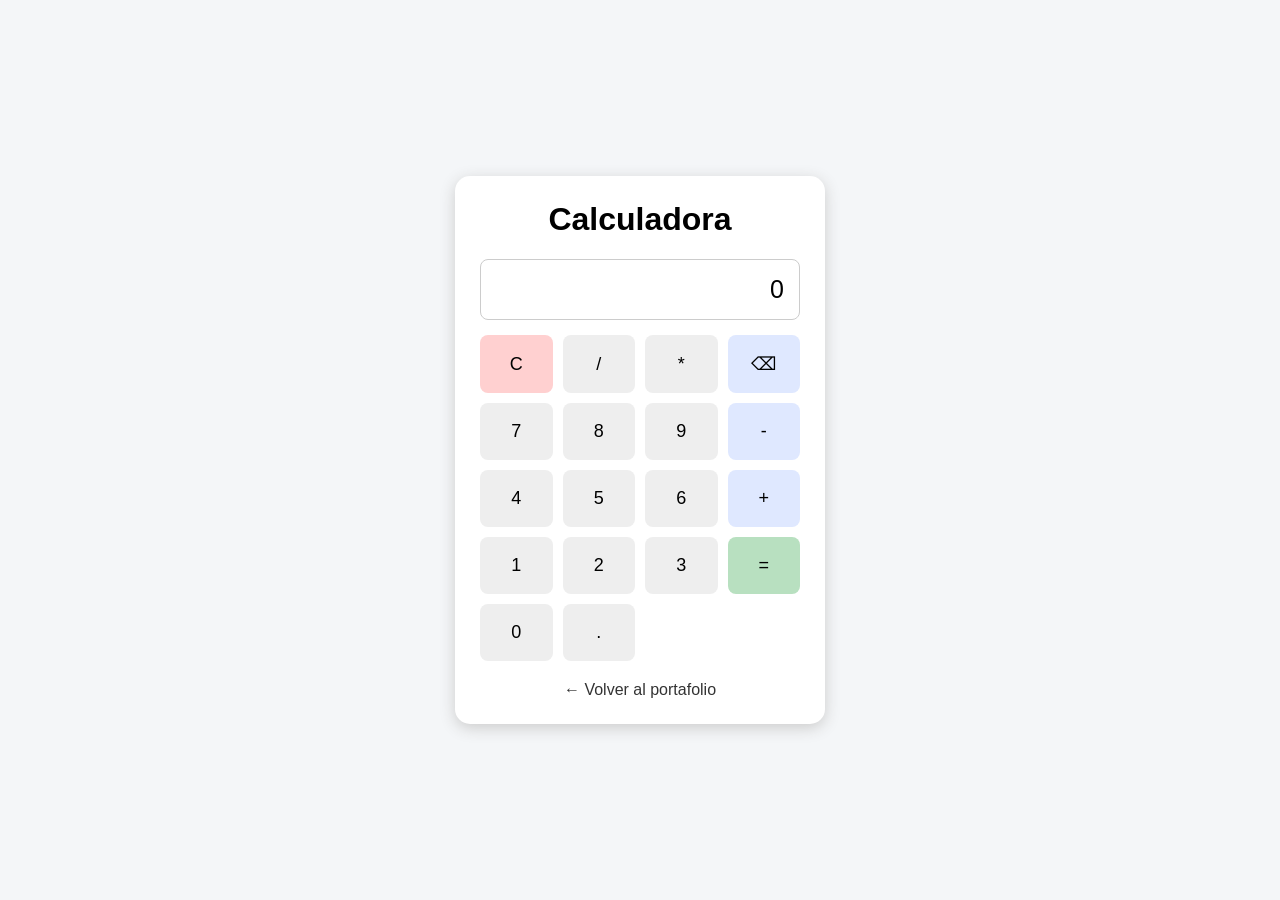
<file: proyectos/calculadora.html>
<!DOCTYPE html>
<html lang="es">

<head>
    <meta charset="UTF-8">
    <meta name="viewport" content="width=device-width, initial-scale=1.0">

    <title>Calculadora</title>

    <style>

        body {
            font-family: Arial, sans-serif;
            background-color: #f4f6f8;
            margin: 0;

            display: flex;
            justify-content: center;
            align-items: center;

            min-height: 100vh;
        }

        .calculadora {
            background-color: white;

            width: 320px;

            padding: 25px;

            border-radius: 15px;

            box-shadow: 0 4px 15px #cccccc;
        }

        h1 {
            text-align: center;
            margin-top: 0;
        }

        #pantalla {
            width: 100%;
            box-sizing: border-box;

            padding: 15px;

            font-size: 25px;

            text-align: right;

            margin-bottom: 15px;

            border: 1px solid #cccccc;

            border-radius: 8px;
        }

        .botones {
            display: grid;

            grid-template-columns: repeat(4, 1fr);

            gap: 10px;
        }

        button {
            padding: 18px;

            font-size: 18px;

            border: none;

            border-radius: 8px;

            cursor: pointer;

            background-color: #eeeeee;
        }

        button:hover {
            background-color: #dddddd;
        }

        .operador {
            background-color: #dfe8ff;
        }

        .igual {
            background-color: #b8e0c0;
        }

        .limpiar {
            background-color: #ffd0d0;
        }

        .volver {
            display: block;

            text-align: center;

            margin-top: 20px;

            text-decoration: none;

            color: #333333;
        }

    </style>
</head>

<body>

    <div class="calculadora">

        <h1>Calculadora</h1>

        <input type="text" id="pantalla" value="0" readonly>

        <div class="botones">

            <button class="limpiar" onclick="limpiar()">C</button>

            <button onclick="agregar('/')">/</button>

            <button onclick="agregar('*')">*</button>

            <button class="operador" onclick="borrar()">⌫</button>


            <button onclick="agregar('7')">7</button>

            <button onclick="agregar('8')">8</button>

            <button onclick="agregar('9')">9</button>

            <button class="operador" onclick="agregar('-')">-</button>


            <button onclick="agregar('4')">4</button>

            <button onclick="agregar('5')">5</button>

            <button onclick="agregar('6')">6</button>

            <button class="operador" onclick="agregar('+')">+</button>


            <button onclick="agregar('1')">1</button>

            <button onclick="agregar('2')">2</button>

            <button onclick="agregar('3')">3</button>

            <button class="igual" onclick="calcular()">=</button>


            <button onclick="agregar('0')">0</button>

            <button onclick="agregar('.')">.</button>

        </div>

        <a class="volver" href="../index.html">
            ← Volver al portafolio
        </a>

    </div>


    <script>

        let pantalla = document.getElementById("pantalla");


        function agregar(valor) {

            if (pantalla.value == "0") {

                pantalla.value = valor;

            } else {

                pantalla.value = pantalla.value + valor;

            }
        }


        function limpiar() {

            pantalla.value = "0";

        }


        function borrar() {

            pantalla.value = pantalla.value.slice(0, -1);

            if (pantalla.value == "") {

                pantalla.value = "0";

            }

        }


        function calcular() {

            try {

                let resultado = eval(pantalla.value);

                pantalla.value = resultado;

            } catch {

                pantalla.value = "Error";

            }

        }

    </script>

</body>

</html>
</file>
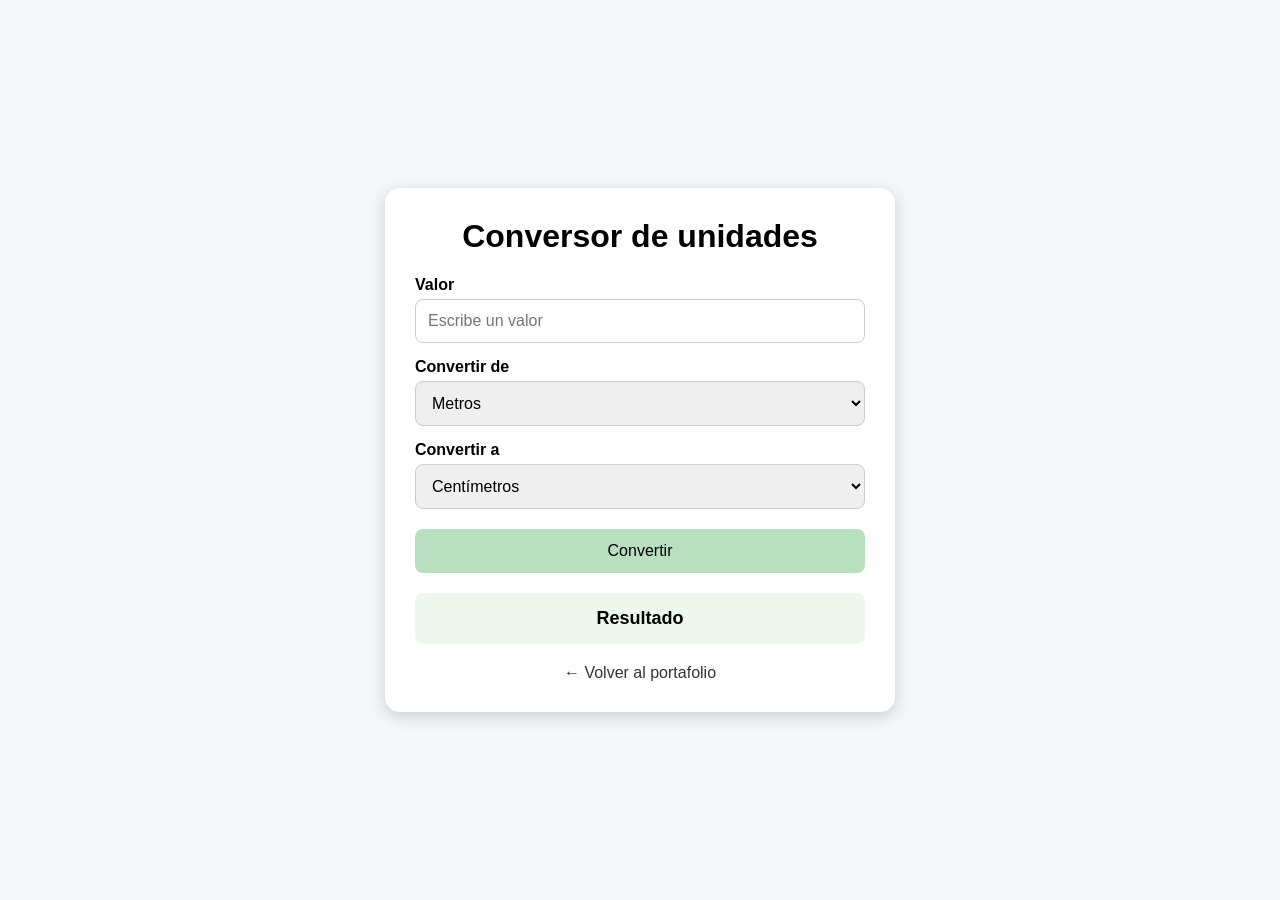
<file: proyectos/conversor.html>
<!DOCTYPE html>
<html lang="es">
<head>
<meta charset="UTF-8">
<meta name="viewport" content="width=device-width, initial-scale=1.0">

<title>Conversor de unidades</title>

<style>

body {
    font-family: Arial, sans-serif;
    background-color: #f4f6f8;
    margin: 0;
    min-height: 100vh;

    display: flex;
    justify-content: center;
    align-items: center;
}

.contenedor {
    background-color: white;
    width: 100%;
    max-width: 450px;

    padding: 30px;

    border-radius: 15px;

    box-shadow: 0 4px 15px #cccccc;
}

h1 {
    text-align: center;
    margin-top: 0;
}

label {
    display: block;
    margin-top: 15px;
    margin-bottom: 5px;
    font-weight: bold;
}

input,
select {
    width: 100%;
    box-sizing: border-box;

    padding: 12px;

    border: 1px solid #cccccc;
    border-radius: 8px;

    font-size: 16px;
}

button {
    width: 100%;

    margin-top: 20px;

    padding: 13px;

    border: none;
    border-radius: 8px;

    background-color: #b8e0c0;

    font-size: 16px;

    cursor: pointer;
}

button:hover {
    background-color: #9fd3a8;
}

.resultado {
    margin-top: 20px;

    padding: 15px;

    background-color: #eef7ee;

    border-radius: 8px;

    text-align: center;

    font-size: 18px;

    font-weight: bold;
}

.volver {
    display: block;

    text-align: center;

    margin-top: 20px;

    text-decoration: none;

    color: #333333;
}

</style>

</head>

<body>

<div class="contenedor">

    <h1>Conversor de unidades</h1>

    <label>Valor</label>

    <input type="number" id="valor" placeholder="Escribe un valor">

    <label>Convertir de</label>

    <select id="de">

        <option value="metros">Metros</option>

        <option value="centimetros">Centímetros</option>

        <option value="kilogramos">Kilogramos</option>

        <option value="gramos">Gramos</option>

        <option value="litros">Litros</option>

        <option value="mililitros">Mililitros</option>

    </select>

    <label>Convertir a</label>

    <select id="a">

        <option value="centimetros">Centímetros</option>

        <option value="metros">Metros</option>

        <option value="gramos">Gramos</option>

        <option value="kilogramos">Kilogramos</option>

        <option value="mililitros">Mililitros</option>

        <option value="litros">Litros</option>

    </select>

    <button onclick="convertir()">Convertir</button>

    <div class="resultado" id="resultado">
        Resultado
    </div>

    <a class="volver" href="../index.html">
        ← Volver al portafolio
    </a>

</div>

<script>

function convertir() {

    let valor = parseFloat(document.getElementById("valor").value);

    let de = document.getElementById("de").value;

    let a = document.getElementById("a").value;

    let resultado = document.getElementById("resultado");

    if (isNaN(valor)) {

        resultado.textContent = "Escribe un valor";

        return;
    }

    let convertido;

    if (de == "metros" && a == "centimetros") {

        convertido = valor * 100;

    } else if (de == "centimetros" && a == "metros") {

        convertido = valor / 100;

    } else if (de == "kilogramos" && a == "gramos") {

        convertido = valor * 1000;

    } else if (de == "gramos" && a == "kilogramos") {

        convertido = valor / 1000;

    } else if (de == "litros" && a == "mililitros") {

        convertido = valor * 1000;

    } else if (de == "mililitros" && a == "litros") {

        convertido = valor / 1000;

    } else if (de == a) {

        convertido = valor;

    } else {

        resultado.textContent = "No se puede realizar esta conversión";

        return;
    }

    resultado.textContent = "Resultado: " + convertido;

}

</script>

</body>
</html>
</file>
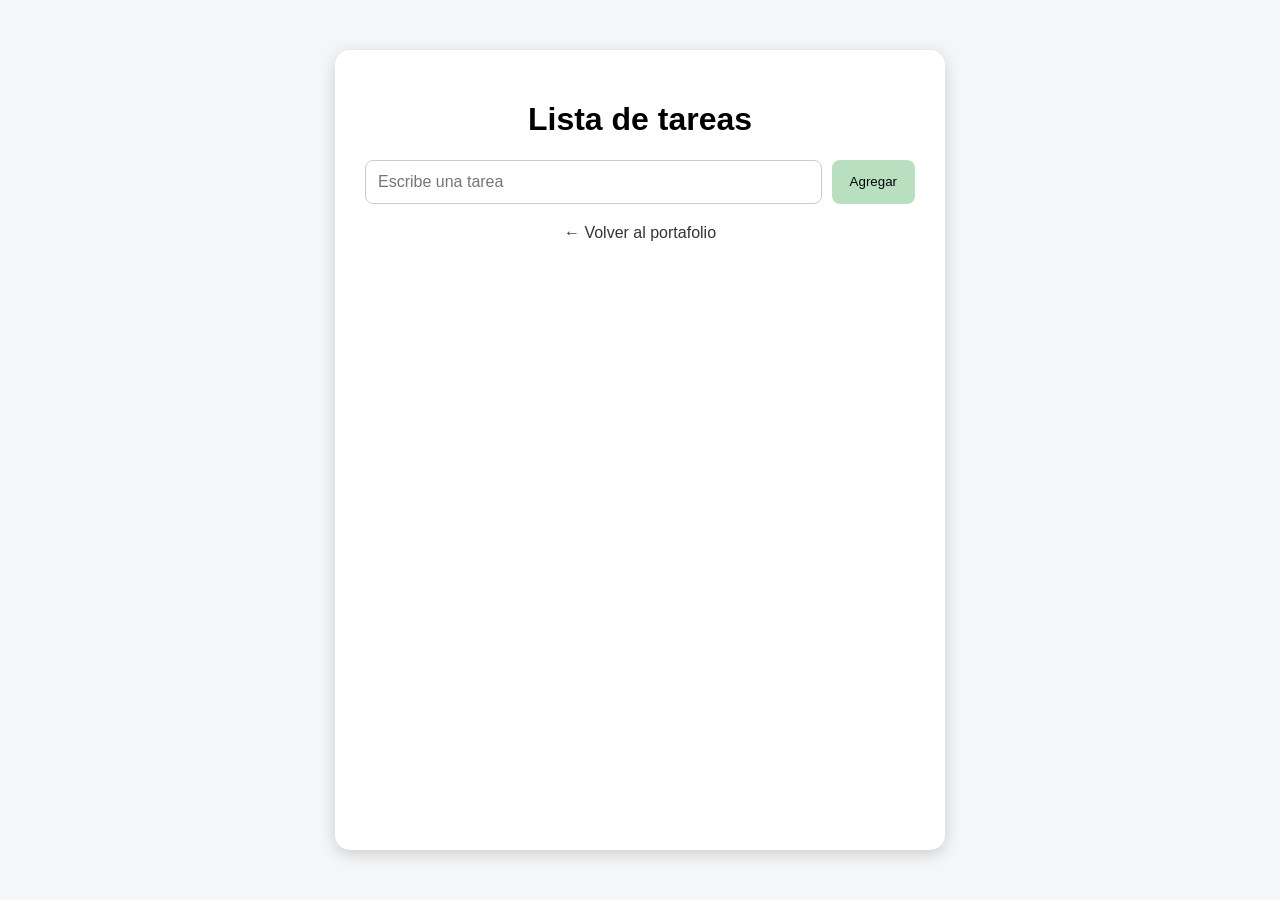
<file: proyectos/lista-tareas.html>
<!DOCTYPE html>
<html lang="es">

<head>

    <meta charset="UTF-8">

    <meta name="viewport" content="width=device-width, initial-scale=1.0">

    <title>Lista de tareas</title>

    <style>

        body {
            font-family: Arial, sans-serif;

            background-color: #f4f6f8;

            margin: 0;

            min-height: 100vh;

            display: flex;

            justify-content: center;

            padding: 50px 20px;

            box-sizing: border-box;
        }


        .contenedor {

            background-color: white;

            width: 100%;

            max-width: 550px;

            padding: 30px;

            border-radius: 15px;

            box-shadow: 0 4px 15px #cccccc;
        }


        h1 {

            text-align: center;

        }


        .formulario {

            display: flex;

            gap: 10px;
        }


        input[type="text"] {

            flex: 1;

            padding: 12px;

            border: 1px solid #cccccc;

            border-radius: 8px;

            font-size: 16px;
        }


        button {

            padding: 12px 18px;

            border: none;

            border-radius: 8px;

            cursor: pointer;

            background-color: #dddddd;
        }


        .agregar {

            background-color: #b8e0c0;

        }


        ul {

            list-style: none;

            padding: 0;
        }


        li {

            display: flex;

            align-items: center;

            gap: 10px;

            padding: 12px;

            margin: 8px 0;

            background-color: #f5f5f5;

            border-radius: 8px;
        }


        li span {

            flex: 1;

        }


        .completada span {

            text-decoration: line-through;

            opacity: 0.6;
        }


        .eliminar {

            padding: 7px 10px;

            background-color: #ffd0d0;
        }


        .volver {

            display: block;

            text-align: center;

            margin-top: 20px;

            text-decoration: none;

            color: #333333;
        }

    </style>

</head>

<body>


    <div class="contenedor">

        <h1>Lista de tareas</h1>


        <div class="formulario">

            <input
                type="text"
                id="tarea"
                placeholder="Escribe una tarea"
            >

            <button
                class="agregar"
                onclick="agregarTarea()"
            >
                Agregar
            </button>

        </div>


        <ul id="lista"></ul>


        <a
            class="volver"
            href="../index.html"
        >
            ← Volver al portafolio
        </a>

    </div>


    <script>

        const entrada = document.getElementById("tarea");

        const lista = document.getElementById("lista");


        function agregarTarea() {

            let texto = entrada.value.trim();


            if (texto == "") {

                return;

            }


            let li = document.createElement("li");


            let check = document.createElement("input");

            check.type = "checkbox";


            let span = document.createElement("span");

            span.textContent = texto;


            check.addEventListener("change", function() {

                li.classList.toggle(
                    "completada",
                    check.checked
                );

            });


            let eliminar = document.createElement("button");

            eliminar.textContent = "Eliminar";

            eliminar.className = "eliminar";


            eliminar.addEventListener("click", function() {

                li.remove();

            });


            li.appendChild(check);

            li.appendChild(span);

            li.appendChild(eliminar);


            lista.appendChild(li);


            entrada.value = "";

            entrada.focus();

        }


        entrada.addEventListener("keydown", function(evento) {

            if (evento.key == "Enter") {

                agregarTarea();

            }

        });

    </script>


</body>

</html>
</file>
